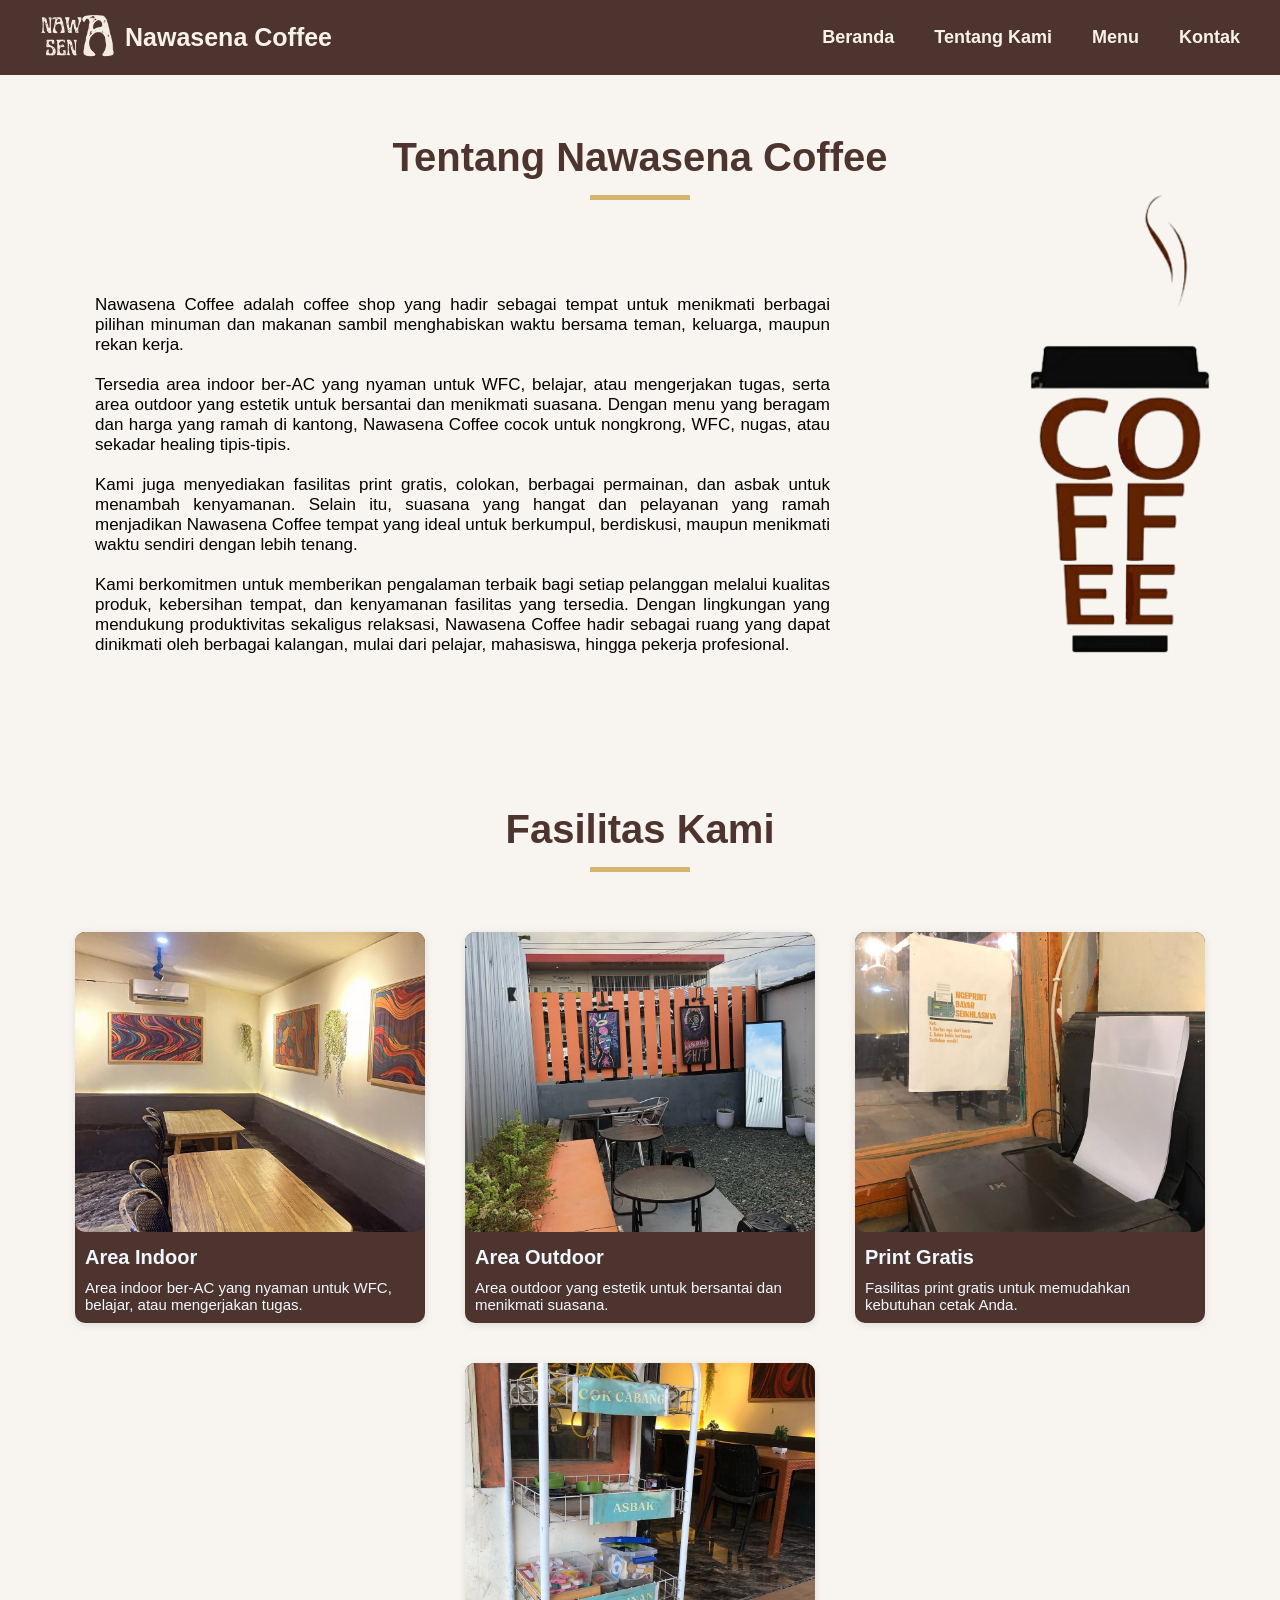
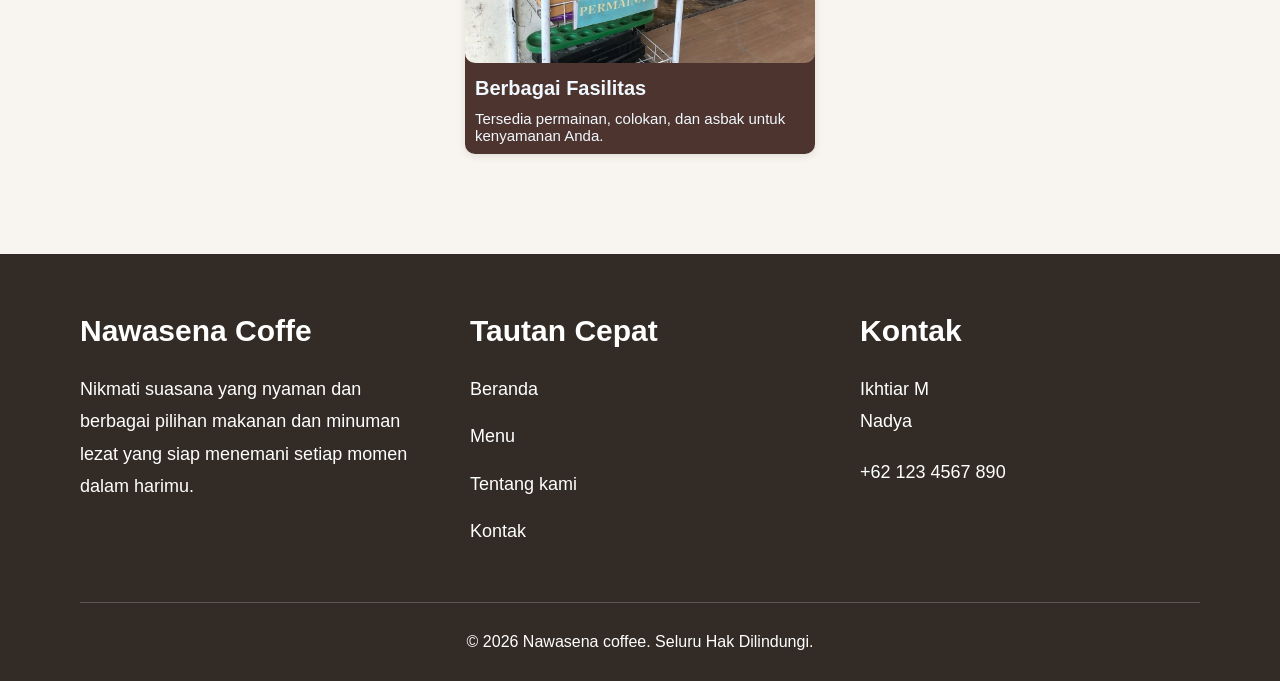
<file: about.html>
<!DOCTYPE html>
<html lang="en">
<head>
    <meta charset="UTF-8">
    <meta name="viewport" content="width=device-width, initial-scale=1.0">
    <title>Nawasena Coffee</title>
    <link rel="icon" href="image/icon.png">
    <link rel="stylesheet" href="style.css">
</head>
<body>
    <!-- navbar  -->
    <nav class="navbar">
        <div class="logo"><img src="image/logo.png" alt="Logo">Nawasena Coffee</div>
        <div class="menu-toggle" id="menu-toggle">☰</div>
        <div class="container" id="menuhp">
            <div class="close-menu" id="close-menu">✕</div>
            <ul>
                <li><a href="index.html">Beranda</a></li>
                <li><a href="about.html">Tentang Kami</a></li>
                <li><a href="menu.html">Menu</a></li>
                <li><a href="contac.html">Kontak</a></li>
            </ul>
        </div>
    </nav>

    <section id="about">
        <div class="tentang-kami">
            
    <h1>Tentang Nawasena Coffee</h1>
    <div class="garis"></div>

    <div class="isi-tentang">
        <div class="teks-tentang">
            <p>Nawasena Coffee adalah coffee shop yang hadir sebagai tempat untuk menikmati berbagai pilihan minuman dan makanan sambil menghabiskan waktu bersama teman, keluarga, maupun rekan kerja.</p>

            <p>Tersedia area indoor ber-AC yang nyaman untuk WFC, belajar, atau mengerjakan tugas, serta area outdoor yang estetik untuk bersantai dan menikmati suasana. Dengan menu yang beragam dan harga yang ramah di kantong, Nawasena Coffee cocok untuk nongkrong, WFC, nugas, atau sekadar healing tipis-tipis.</p>

            <p>Kami juga menyediakan fasilitas print gratis, colokan, berbagai permainan, dan asbak untuk menambah kenyamanan. Selain itu, suasana yang hangat dan pelayanan yang ramah menjadikan Nawasena Coffee tempat yang ideal untuk berkumpul, berdiskusi, maupun menikmati waktu sendiri dengan lebih tenang.</p>

            <p>Kami berkomitmen untuk memberikan pengalaman terbaik bagi setiap pelanggan melalui kualitas produk, kebersihan tempat, dan kenyamanan fasilitas yang tersedia. Dengan lingkungan yang mendukung produktivitas sekaligus relaksasi, Nawasena Coffee hadir sebagai ruang yang dapat dinikmati oleh berbagai kalangan, mulai dari pelajar, mahasiswa, hingga pekerja profesional.</p>
        </div>

        <img src="image/latar.png" alt="latar">
    </div>
</div>
        </div>

        <h2 class="judul-about">Fasilitas Kami</h2>
        <div class="garis"></div>
        <div class="about-container">
            <figure>
                <img src="image\indoor.jpeg" alt="Area Indoor">
                <p>Area Indoor</p>
                <div class="penjelasan">Area indoor ber-AC yang nyaman untuk WFC, belajar, atau mengerjakan tugas.</div>
            </figure>

            <figure>
                <img src="image\outdoor.jpeg" alt="Area Outdoor">
                <p>Area Outdoor</p>
                <div class="penjelasan">Area outdoor yang estetik untuk bersantai dan menikmati suasana.</div>   
            </figure>

            <figure>
                <img src="image\print.jpeg" alt="Print Gratis">
                <p>Print Gratis</p>
                <div class="penjelasan">Fasilitas print gratis untuk memudahkan kebutuhan cetak Anda.</div>
            </figure>

            <figure>
                <img src="image\fasilitas.jpeg" alt="Fasilitas">
                <p>Berbagai Fasilitas</p>
                <div class="penjelasan">Tersedia permainan, colokan, dan asbak untuk kenyamanan Anda.</div>
            </figure>
        </div> 

    </section>

    <!-- footer -->
    <footer class="footer"> 
        <div class="diatur">
            <div class="Deskripsi">
            <h2>Nawasena Coffe</h2>
            <p>Nikmati suasana yang nyaman dan berbagai pilihan makanan dan minuman lezat yang siap menemani setiap momen dalam harimu.</p>
            </div>
            <div class="navigasi">
            <h3>Tautan Cepat</h3>
            <ul>
                <li><a href="index.html">Beranda</a></li>
                <li><a href="Menu.html">Menu</a></li>
                <li><a href="about.html">Tentang kami</a></li>
                <li><a href="contac.html">Kontak</a></li>
            </ul>
            </div>
            <div class="Kontak">
                <h3>Kontak</h3>
                <p>Ikhtiar M</p>
                <p>Nadya</p>
                <br>
                <p>+62 123 4567 890</p>
            </div>
        </div>
        <hr>
        <div class="copy">&copy; 2026 Nawasena coffee. Seluru Hak Dilindungi.</div>
    </footer>

    <script src="script.js"></script>
</body>
</html>
</file>
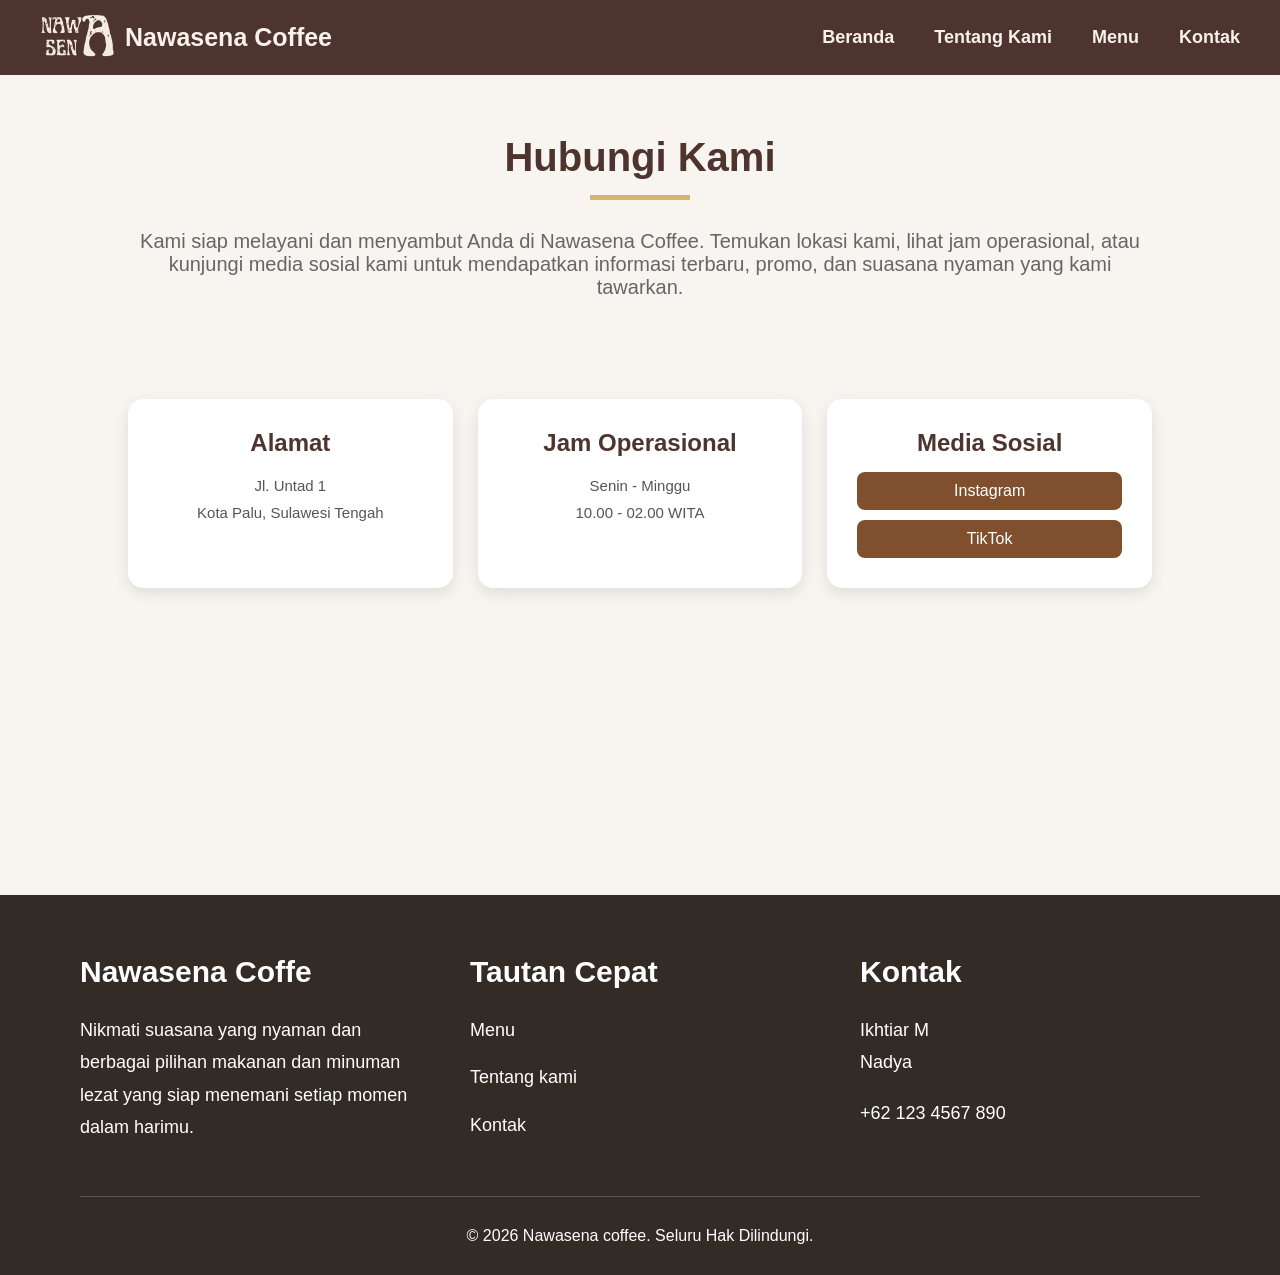
<file: contac.html>
<!DOCTYPE html>
<html lang="id">
<head>
    <meta charset="UTF-8">
    <meta name="viewport" content="width=device-width, initial-scale=1.0">
    <title>Nawasena Coffee</title>
    <link rel="stylesheet" href="style.css">
    <link rel="icon" href="image/icon.png">
</head>
<body>

    <!-- navbar  -->
    <nav class="navbar">
        <div class="logo"><img src="image/logo.png" alt="Logo">Nawasena Coffee</div>
        <div class="menu-toggle" id="menu-toggle">☰</div>
        <div class="container" id="menuhp">
            <div class="close-menu" id="close-menu">✕</div>
            <ul>
                <li><a href="index.html">Beranda</a></li>
                <li><a href="about.html">Tentang Kami</a></li>
                <li><a href="menu.html">Menu</a></li>
                <li><a href="contac.html">Kontak</a></li>
            </ul>
        </div>
    </nav>

    <section class="contact" id="contact">
        <h1>Hubungi Kami</h1>
        <div class="garis"></div>
        <p class="subtitle">
            Kami siap melayani dan menyambut Anda di Nawasena Coffee. Temukan lokasi kami, lihat jam operasional, atau kunjungi media sosial kami untuk mendapatkan informasi terbaru, promo, dan suasana nyaman yang kami tawarkan.
        </p>

        <div class="contact-container">

            
            <div class="contac">
                <a href="https://maps.app.goo.gl/EGgjrPLtc7Btnt4s9?g_st=ac">
                <h2>Alamat</h2>
                <p>
                    Jl. Untad 1<br>
                    Kota Palu, Sulawesi Tengah
                </p></a>
            </div>

            <div class="contac">
                <h2>Jam Operasional</h2>
                <p>
                    Senin - Minggu<br>
                    10.00 - 02.00 WITA
                </p>
            </div>

            <div class="contac">
                <h2>Media Sosial</h2>
                <div class="sosmed">
                    <a href="https://www.instagram.com/nawasenakopinfutsal?igsh=MWo2dHB5bDVobnR2Nw==">Instagram</a>
                    <a href="https://www.tiktok.com/@warkopnawasena?_r=1&_t=ZS-974iAhZScja">TikTok</a>
                </div>
            </div>

        </div>
    </section>

    <!-- footer -->
    <footer class="footer"> 
        <div class="diatur">
            <div class="Deskripsi">
            <h2>Nawasena Coffe</h2>
            <p>Nikmati suasana yang nyaman dan berbagai pilihan makanan dan minuman lezat yang siap menemani setiap momen dalam harimu.</p>
            </div>
            <div class="navigasi">
            <h3>Tautan Cepat</h3>
            <ul>
                <li><a href="Menu.html">Menu</a></li>
                <li><a href="about.html">Tentang kami</a></li>
                <li><a href="contac.html">Kontak</a></li>
            </ul>
            </div>
            <div class="Kontak">
                <h3>Kontak</h3>
                <p>Ikhtiar M</p>
                <p>Nadya</p>
                <br>
                <p>+62 123 4567 890</p>
            </div>
        </div>
        <hr>
        <div class="copy">&copy; 2026 Nawasena coffee. Seluru Hak Dilindungi.</div>
    </footer>

    <script src="script.js"></script>
</body>
</html>
</file>
<file: style.css>
/* navbar */
*{
    margin: 0;
    padding: 0;
    box-sizing: border-box;
}

.navbar{
    position: sticky;
    top: 0;
    left: 0;
    width: 100%;
    height: 75px;
    display: flex;
    justify-content: space-between;
    align-items: center;
    padding: 5px 40px;
    background-color:#4e342e;
    z-index: 999;
}

.logo{
    display: flex;
    align-items: center;
    gap: 10px;
    font-size:25px;
    font-weight: 600;
    color: #F9F2EB;
    
}

.logo img{
    width: 75px;
    height: 75px;
}

.container ul{
    display: flex;
    gap: 40px;
    list-style: none;
    align-items: center;
}

.container ul li a{
    text-decoration: none;
    color: #F9F2EB;
    font-size: 18px;
    font-weight: 600;
}

.container ul li a:hover{
    border-bottom: 2px solid #c58a5c;
}

/* Beranda */
#home{
    height: 100vh;
    background-image:url("image\\background.jpeg");
    background-size: cover;
    background-position: center;
    background-repeat: no-repeat;
    display: flex;
    justify-content: center;
    align-items: center;
}

.beranda{
    text-align: center;
    color: white;
    max-width: 800px;
    padding: 20px;
}

.beranda h1{
    font-family: Arial, Helvetica, sans-serif;
    font-size: 60px;
    margin-bottom: 20px;
    color: #ffffff;
    text-align: center;
}

.beranda p{
    font-size: 25px;
    line-height: 1.6;
    margin-bottom: 30px;
}

.keterangan {
    margin-top: 20px;
    text-align: center;
    font-family: Arial, Helvetica, sans-serif;
    font-size: 20px;
    margin-bottom : 30px;
}

/* About */
.tentang-kami{
    max-width: 1000px;
    margin: 40px auto;
    padding: 0 20px;
}

.tentang-kami h1{
    text-align: center;
    margin-bottom: 15px;
    font-size: 40px;
    color:#4e342e;
    margin-top: 60px;
}

.isi-tentang{
    display: flex;
    justify-content: space-between;
    align-items: flex-start;
    gap: 80px;
}

.teks-tentang{
    flex: 1;
    margin-top: 50px;
}

.teks-tentang p{
    margin-top: 20px;
    margin-bottom: 15px;
    text-align: justify;
    margin-left: -65px;
    font-family: Arial, Helvetica, sans-serif;
    font-size: 17px;
}

.isi-tentang img{
    width: 400px;
    height: auto;
    margin-top: -80px; 
    margin-right: -200px;
}

.judul-about{
    text-align: center;
    margin-top: 50px;
    margin-bottom: 15px;
    color: #4e342e;
    font-size: 40px;
}

.about-container{
    display: flex;
    flex-wrap: wrap;
    justify-content: center;
    gap: 20px;
    margin-bottom: 90px;
    margin-top: 50px;
}

.about-container figure{
    width: 100%;
    max-width: 350px;
    flex: 1 1 300px;
}

.about-container figure img{
    width: 100%;
    height: 300px;
    object-fit: cover;
}

.about-container figure p{
    font-family: Arial, Helvetica, sans-serif;
    font-size: 20px;
    text-align: left;
    font-weight: bold;
    font-style: normal;
}

.penjelasan {
    font-family: Arial, Helvetica, sans-serif;
    font-size: 15px;
    text-align: left;
    margin: 10px;
}

/* menu */
figure {
    width: 100%;
    max-width: 350px;
    flex: 1 1 300px; 
    margin: 10px;
    border: 1px ;
    border-radius: 10px;
    box-shadow: 0 2px 8px rgba(0,0,0,0.1);
    background-color: #4e342e;
    color: aliceblue;
    transition: 0.3s;
    cursor: pointer;
}
figure:hover {
    transform: translateY(-8px)
}

figure img {
    width: 100%;
    height: 300px;
    border-radius: 10px;
    object-fit: cover;
}
figure p {
    margin: 10px;
}
.Harga {
    font-family: Arial, Helvetica, sans-serif;
    font-weight: bold;
    color: rgb(255, 255, 255);
    margin: 10px;
    font-size: 20px;
}
.Nama-menu {
    font-family: Arial, Helvetica, sans-serif;
    font-weight: bold;
    font-size: 20px;
    margin: 10px;
    padding-top: 10px;
}
.Menu-Favorit {
    display: flex;
    gap: 20px;
    margin-bottom: 50px;
    flex-wrap: wrap;
    justify-content: center;
}
.Coffe {
    display: flex;
    gap: 20px;
    margin-bottom: 50px;
    flex-wrap: wrap;
    justify-content: center;
}
#Pilihan {
    width: 200px;
    height: 50px;
    margin: 10px;
    background-color: #4e342e;
    color: #F9F2EB;
    font-family: Arial, Helvetica, sans-serif;
    font-size: 20px;
    text-align: center;
    border-radius: 5px;
    cursor: pointer;
    margin-top: 70px;
    margin-bottom: 20px;
}

.daftar-menu {
    font-size: 40px;
    text-align: center;
    font-weight: bold;
    color: #4e342e;
    text-shadow: black;
    margin-top: 60px;
    margin-bottom: 15px;
}
.Makanan {
    display: flex;
    gap: 20px;
    margin-bottom: 50px;
    flex-wrap: wrap;
    justify-content: center;
}
.Non-coffe {
    display: flex;
    gap: 20px;
    margin-bottom: 50px;
    flex-wrap: wrap;
    justify-content: center;
}
p {
    font-size: 15px;
    margin: 10px;
}
i {
    font-size: 15px;
    margin: 10px;
}
.Kategori-menu[data-kategori="Favorit"] {
    display: none;
}
.garis {
    width: 100px;
    height: 5px;
    background-color: #d5b56e;
    margin: 0 auto;
    margin-bottom: 25px;
}


/* footer */
.footer {
    background-color: rgb(51, 43, 37);
    color: white;
    padding: 60px 80px 30px;
}

.diatur {
    display: flex;
    justify-content: space-between;
    flex-wrap: wrap;
    gap: 50px;
}

.diatur div {
    flex: 1;
    min-width: 250px;
}

.diatur h2,
.diatur h3 {
    margin-bottom: 25px;
    font-size: 30px;
}

.diatur p,
.diatur li {
    font-size: 18px;
    line-height: 1.8;
    margin: 0px;
}

.footer ul {
    list-style: none;
    padding: 0;
}

.footer ul li {
    margin-bottom: 15px;
}

.footer a {
    color: white;
    text-decoration: none;
    transition: 0.3s;
}

.footer a:hover {
    text-decoration: underline;
}


.footer hr {
    border: none;
    border-top: 1px solid rgba(255,255,255,0.2);
    margin: 40px 0 30px;
}

.footer a:hover {
    text-decoration: underline;
}

/* contac  */
*{
    margin: 0;
    padding: 0;
    box-sizing: border-box;
}

body{
    font-family: Arial, Helvetica, sans-serif;
    background-color: #f8f5f0;
}

/* Contact Section */
.contact{
    padding: 60px 10%;
    text-align: center;
    margin-bottom: 10px;
    cursor: pointer;
    text-decoration: none; 
    min-height: calc(100vh - 90px);
    box-sizing: border-box;  
}
#contact {
    background-size: cover;
}

.contact h1{
    color: #4e342e;
    font-size: 40px;
    font-weight: bold;
    margin-bottom: 15px;
}

.subtitle{
    color: #666;
    font-size: 20px;
    margin-bottom: 40px;
    margin-top: 30px;
}

.contact-container{
    display: grid;
    grid-template-columns: repeat(auto-fit, minmax(250px,1fr));
    gap: 25px;
    text-decoration: none;
}

.contac{
    background-color: white;
    padding: 30px;
    border-radius: 15px;
    box-shadow: 0 5px 15px rgba(0,0,0,0.1);
    transition: 0.3s;
    margin-top: 60px;
    margin-bottom: 30px;
    text-decoration: none;
}

.contac a {
    text-decoration: none;
    color: inherit;
}

.contac:hover{
    transform: translateY(-8px);
}

.contac h2{
    color: #4e342e;
    margin-bottom: 15px;
}

.contac p{
    color: #555;
    line-height: 1.8;
}
.copy {
    text-align: center;
}

/* Sosial Media */
.sosmed{
    display: flex;
    flex-direction: column;
    gap: 10px;
}

.sosmed a{
    text-decoration: none;
    background-color: rgb(128, 80, 46);
    color: white;
    padding: 10px;
    border-radius: 8px;
    transition: 0.3s;
}

.sosmed a:hover{
    background-color: #6d4c41;
}

/* untuk hp  */
.menu-toggle,
.close-menu{
    display:none;
}

@media (max-width:768px){

    .menu-toggle{
        display:block;
        color: #F9F2EB;
        font-size: 30px;
        cursor:pointer;
    }

    .logo{
    display: flex;
    align-items: center;
    gap: 10px;
    font-size:20px;
    font-weight: 600;
    color: #F9F2EB;
    
    }

    .logo img{
        width: 50px;
        height: 50px;
    }

    .container{
        position: fixed;
        top: 0;
        left: -100%;
        width: 100%;
        height: 100vh;
        background: #f8f5f0;
        transition: 0.4s;
        z-index: 1000;
    }

    .container.active{
        left: 0;
    }

    .close-menu{
        display:block;
        position:absolute;
        top:20px;
        right:30px;
        font-size:30px;
        color:#4e342e;
        cursor:pointer;
    }

    .container ul{
        height:100%;
        display:flex;
        flex-direction:column;
        justify-content:center;
        align-items:center;
        gap:40px;
    }

    .container ul li a{
        color:#4e342e;
        font-size:20px;
    }

    .isi-tentang{
        flex-direction: column-reverse;
    }

    .teks-tentang p{
        margin-left: 10px;
    }

    .isi-tentang img{
        margin: 0;
        margin-left: 85px;
        width: 200px;
        margin-bottom: -150px;
    }

    .contact h1, .tentang-kami h1, .judul-about, .daftar-menu {
        font-size: 30px;
    }

    .beranda h1 {
        font-size: 40px;
    }
    .beranda p {
        font-size: 20px;
    }

    .garis {
    width: 75px;
    height: 4px;
    }

    .keterangan , .subtitle {
        font-size: 18px;
    }

    .diatur h2, .diatur h3 {
        font-size: 20px;
    }

    .diatur p, .diatur li, .copy {
        font-size: 16px;
    }

    .contac h2 {
        font-size: 20px;
    }
    #Pilihan {
        width: 120px;
        height: 35px;
        font-size: 14px;
    }

    

}
</file>
